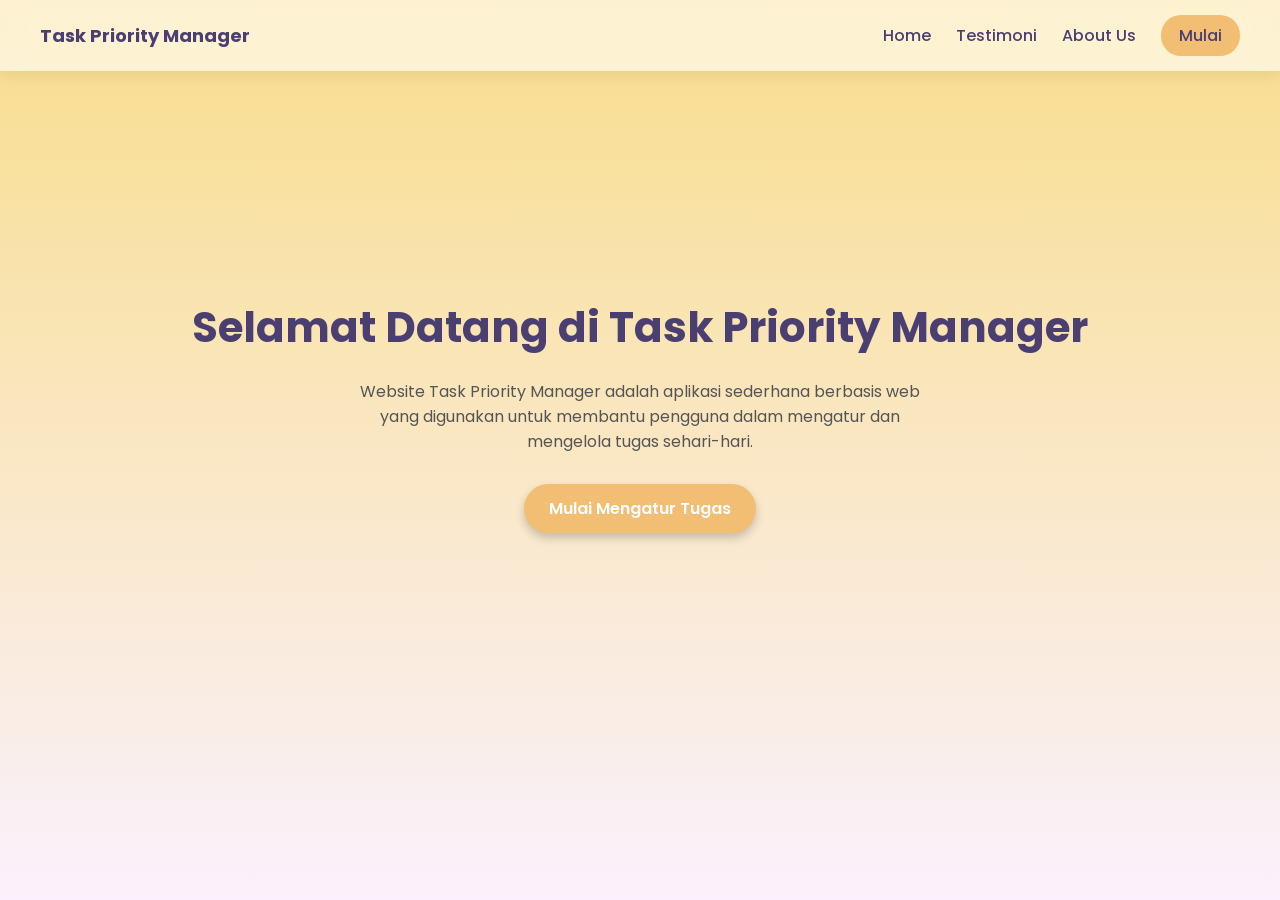
<file: index.html>
<!DOCTYPE html>
<html lang="en">
<head>
    <meta charset="UTF-8">
    <meta name="viewport" content="width=device-width, initial-scale=1.0">
    <title>Task Priority Manager</title>
    <link href="https://fonts.googleapis.com/css2?family=Poppins:wght@300;400;500;600;700&display=swap" rel="stylesheet">
    <link rel="stylesheet" href="CSS/landingPage.css">
</head>
<body>

   <nav class="navbar">
        <div class="logo">Task Priority Manager</div>
        <ul class="nav-links">
            <li><a href="index.html">Home</a></li>
            <li><a href="HTML/testimony.html">Testimoni</a></li>
            <li><a href="HTML/us.html">About Us</a></li>
        <a href="HTML/home.html" class="btn-nav">Mulai</a>
        </ul>
    </nav>
    <section class="hero">
        <h1>Selamat Datang di Task Priority Manager</h1>
        <p>
            Website Task Priority Manager adalah aplikasi sederhana berbasis web
            yang digunakan untuk membantu pengguna dalam mengatur dan mengelola
            tugas sehari-hari.
        </p>
        <a href="HTML/home.html" class="btn-main">Mulai Mengatur Tugas</a>
    </section>

</body>
</html>
</file>
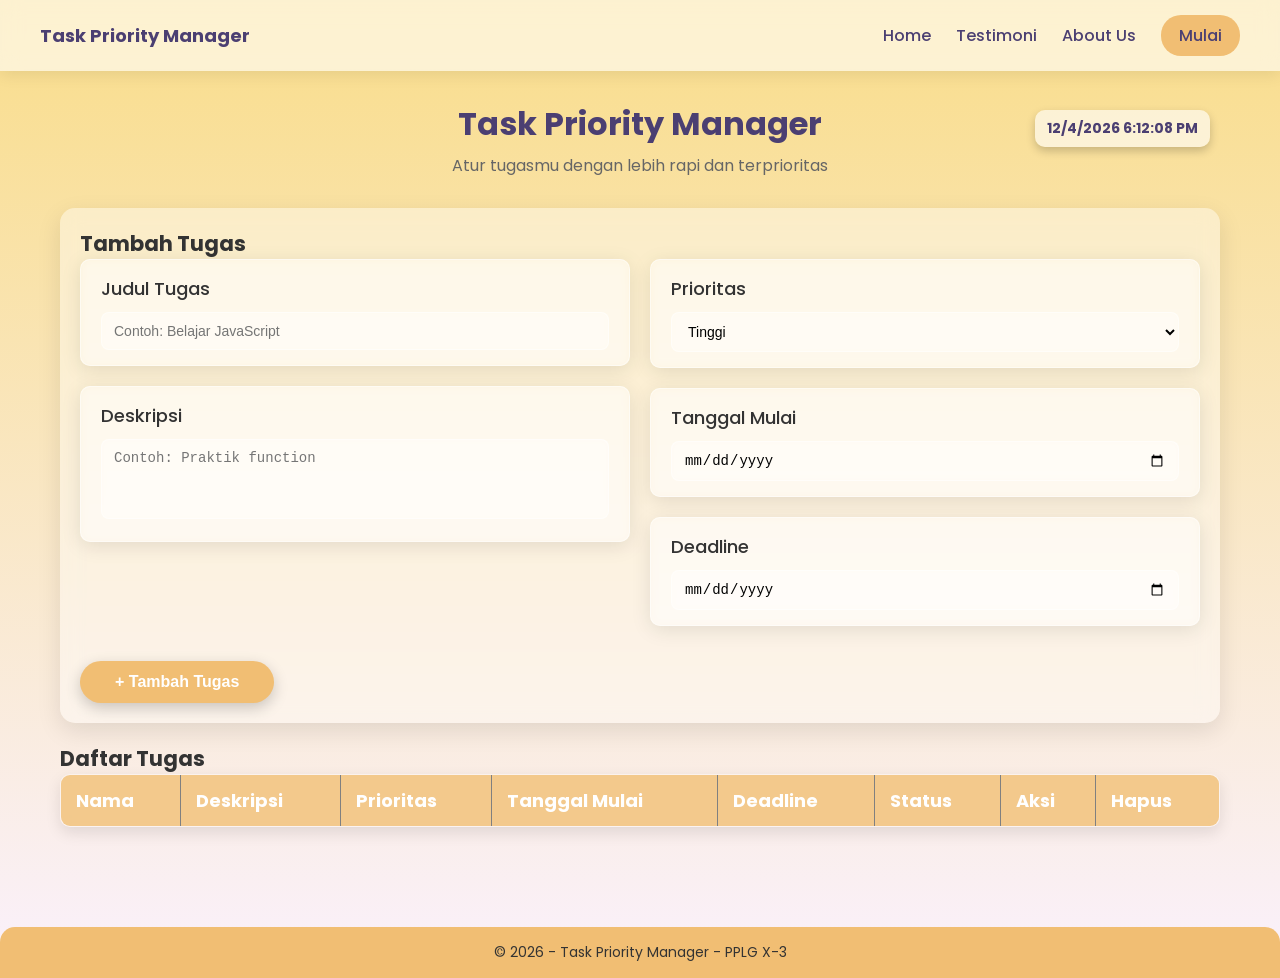
<file: HTML/home.html>
<!DOCTYPE html>
<html lang="en">
<head>
    <meta charset="UTF-8">
    <meta name="viewport" content="width=device-width, initial-scale=1.0">
    <title>Task Priority Manager</title>
    <link rel="stylesheet" href="../CSS/style.css">
    <link rel="stylesheet" href="../CSS/landingPage.css">
    <link href="https://fonts.googleapis.com/css2?family=Poppins:wght@300;400;500;600;700&display=swap" rel="stylesheet">
</head>
<body>

        <nav class="navbar">
        <div class="logo">Task Priority Manager</div>
        <ul class="nav-links">
            <li><a href="../index.html">Home</a></li>
            <li><a href="testimony.html">Testimoni</a></li>
            <li><a href="../HTML/us.html">About Us</a></li>
            <a href="../HTML/home.html" class="btn-nav">Mulai</a>
        </ul>
    </nav>

        <div class="container">
            <header class="header">
        <h1>Task Priority Manager</h1>
        <p class="subtitle">Atur tugasmu dengan lebih rapi dan terprioritas</p>
        <div id="clock" style="position:absolute; top:10px; right:10px; font-weight:bold;"></div>
    </header>

    

        <section class="form-box">
            <h3>Tambah Tugas</h3>
            <div class="form-row">
                <div class="form-left">
                    <div class="form-group1">
                        <label>Judul Tugas</label>
                        <input type="text" id="taskInput" placeholder="Contoh: Belajar JavaScript">
                    </div>
                    <div class="form-group1">
                        <label>Deskripsi</label>
                        <textarea id="descInput" placeholder="Contoh: Praktik function" rows="3"></textarea>
                    </div>
                </div>
                <div class="form-right">
                    <div class="form-group1">
                        <label>Prioritas</label>
                        <select id="priorityInput">
                            <option value="tinggi">Tinggi</option>
                            <option value="sedang">Sedang</option>
                            <option value="rendah">Rendah</option>
                        </select>
                    </div>
                    <div class="form-group1">
                        <label>Tanggal Mulai</label>
                        <input type="date" id="startInput">
                    </div>
                    <div class="form-group1">
                        <label>Deadline</label>
                        <input type="date" id="deadlineInput">
                    </div>
                </div>
            </div>
            <button id="addBtn">+ Tambah Tugas</button>
        </section>

        <section class="task-box">
            <h3>Daftar Tugas</h3>
            <table border="1" id="taskList">
                <thead>
                    <tr>
                        <th>Nama</th>
                        <th>Deskripsi</th>
                        <th>Prioritas</th>
                        <th>Tanggal Mulai</th>
                        <th>Deadline</th>
                        <th>Status</th>
                        <th>Aksi</th>
                        <th>Hapus</th>
                    </tr>
                </thead>
                <tbody></tbody>
            </table>
        </section>
    </div>

    <footer class="footer">
        <p>© 2026 - Task Priority Manager - PPLG X-3</p>
    </footer>

    <script src="../JS/script.js"></script>
</body>
</html>
</file>
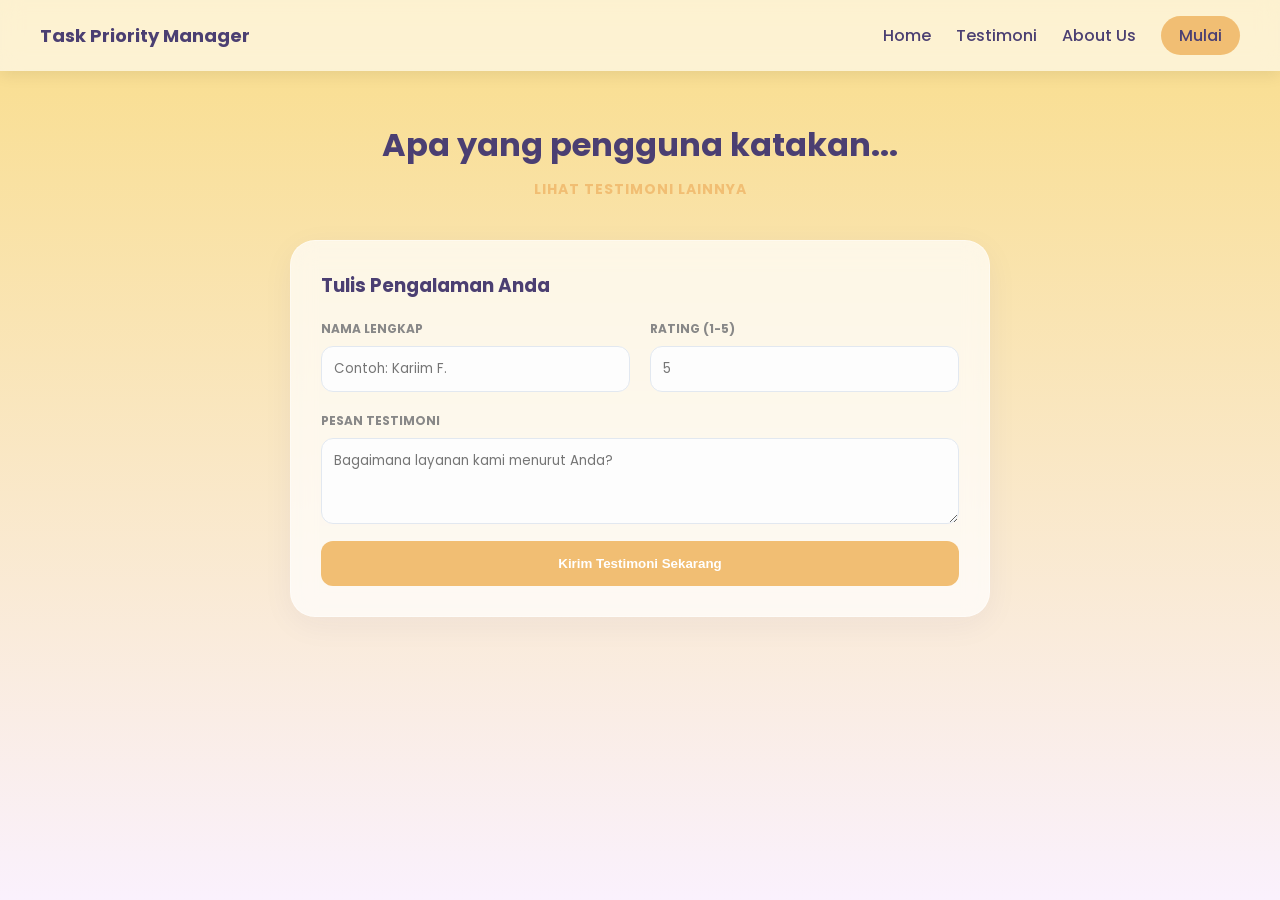
<file: HTML/testimony.html>
<!DOCTYPE html>
<html lang="id">
<head>
    <meta charset="UTF-8">
    <meta name="viewport" content="width=device-width, initial-scale=1.0">
    <title>Testimoni - Task Priority Manager</title>
    <link rel="stylesheet" href="../CSS/testimony.css">
    <link href="https://fonts.googleapis.com/css2?family=Poppins:wght@300;400;500;600;700&display=swap" rel="stylesheet">
    <link rel="stylesheet" href="https://cdnjs.cloudflare.com/ajax/libs/font-awesome/6.0.0/css/all.min.css">
</head>
<body>

<nav class="navbar">
    <div class="logo">Task Priority Manager</div>
    <ul class="nav-links">
        <li><a href="../index.html">Home</a></li>
        <li><a href="testimony.html">Testimoni</a></li>
        <li><a href="us.html">About Us</a></li>
        <li><a href="../HTML/home.html" class="btn-nav">Mulai</a></li>
    </ul>
</nav>

<main class="container">
    <header class="header-section">
        <h1>Apa yang pengguna katakan...</h1>
        <p class="view-more">LIHAT TESTIMONI LAINNYA</p>
    </header>

    <section class="form-container glass-card">
        <h3>Tulis Pengalaman Anda</h3>
        <div class="form-grid">
            <div class="input-group">
                <label>Nama Lengkap</label>
                <input type="text" id="userName" placeholder="Contoh: Kariim F.">
            </div>
            <div class="input-group">
                <label>Rating (1-5)</label>
                <input type="number" id="userRating" min="1" max="5" placeholder="5">
            </div>
        </div>
        <div class="input-group">
            <label>Pesan Testimoni</label>
            <textarea id="userFeedback" rows="3" placeholder="Bagaimana layanan kami menurut Anda?"></textarea>
        </div>
        <button id="submitBtn" class="btn-submit">Kirim Testimoni Sekarang</button>
    </section>

    <div id="testimonialGrid" class="testimonial-grid">
    </div>
</main>

<script src="../JS/testimony.js"></script>
</body>
</html>
</file>
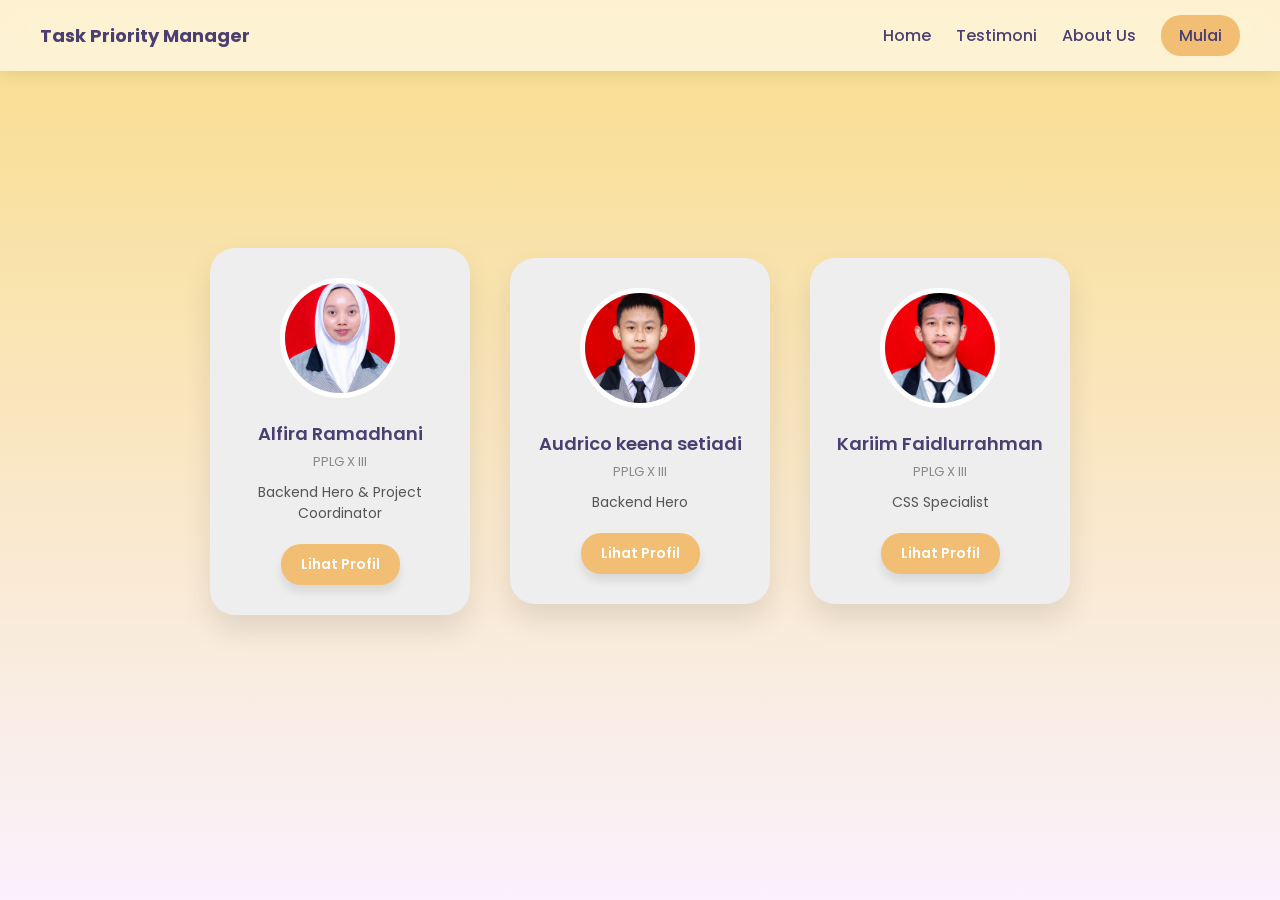
<file: HTML/us.html>
<!DOCTYPE html>
<html lang="en">
<head>
    <meta charset="UTF-8">
    <meta name="viewport" content="width=device-width, initial-scale=1.0">

    <link href="https://fonts.googleapis.com/css2?family=Poppins:wght@300;400;500;600;700&display=swap" rel="stylesheet">
    <link rel="stylesheet" href="../CSS/landingPage.css">
    <link rel="stylesheet" href="../CSS/us.css">

    <title>Tentang Kami</title>
</head>
<body>

   <nav class="navbar">
        <div class="logo">Task Priority Manager</div>
        <ul class="nav-links">
            <li><a href="../index.html">Home</a></li>
            <li><a href="testimony.html">Testimoni</a></li>
            <li><a href="HTML/us.html">About Us</a></li>
        <a href="../HTML/home.html" class="btn-nav">Mulai</a>
        </ul>
    </nav>

    <section class="team">
        <div class="card">
            <img src="../img/foto_alfira.jpg" alt="">
            <h3>Alfira Ramadhani</h3>
            <p class="role">PPLG X III</p>
            <p class="desc">Backend Hero & Project Coordinator</p>
            <a href="https://jurnalku.smkwikrama.sch.id/explore/12510821" target="_blank" rel="noopener noreferrer" class="btn-card">Lihat Profil</a>
        </div>

        <div class="card">
            <img src="../img/foto_aud.jpeg" alt="">
            <h3>Audrico keena setiadi</h3>
            <p class="role">PPLG X III</p>
            <p class="desc">Backend Hero</p>
           <a href="https://jurnalku.smkwikrama.sch.id/explore/12510860" target="_blank" rel="noopener noreferrer" class="btn-card">Lihat Profil</a>
        </div>

        <div class="card">
            <img src="../img/foto_karim.jpeg" alt="">
            <h3>Kariim Faidlurrahman</h3>
            <p class="role">PPLG X III</p>
            <p class="desc">CSS Specialist</p>
            <a href="https://jurnalku.smkwikrama.sch.id/explore/12511003" target="_blank" rel="noopener noreferrer" class="btn-card">Lihat Profil</a>
        </div>
    </section>

</body>
</html>
</file>
<file: CSS/landingPage.css>
* {
    margin: 0;
    padding: 0;
    box-sizing: border-box;
}

body {
    font-family: 'Poppins', sans-serif;
    background: linear-gradient(to top, #faf1fd, #f9dd8a);
    color: #333;
    min-height: 100vh;
}

.navbar {
    display: flex;
    justify-content: space-between;
    align-items: center;
    padding: 15px 40px;
    background-color: rgba(255, 255, 255, 0.6);
    backdrop-filter: blur(10px);
     box-shadow: 0 4px 15px rgba(0, 0, 0, 0.08);
    position: fixed;
    top: 0;
    width: 100%;
    z-index: 1000;
}

.logo {
    font-weight: 700;
    font-size: 18px;
    color: #4b3f72;
}

.nav-links {
    display: flex;
    align-items: center;
    gap: 25px;
    list-style: none;
}

.nav-links a {
    text-decoration: none;
    color: #4b3f72;
    font-weight: 500;
    transition: color 0.3s ease;
}

.nav-links a:hover {
    color: #f9dd8a;
}

.btn-nav {
    padding: 8px 16px;
    color: #fff;
    border-radius: 5px;
    font-weight: 600;
    transition: background-color 0.3s ease;
}


.btn-nav {
    background-color: #f1be73;
    color: white;
    padding: 8px 18px;
    border-radius: 20px;
    font-weight: 600;
    text-decoration: none;
}

.hero {
    height: 92vh;
    display: flex;
    flex-direction: column;
    justify-content: center;
    align-items: center;

    text-align: center;
    padding: 20px;
    background: transparent;
    margin: 0;
    border-radius: 0;
}

.hero h1 {
    font-size: 42px;
    font-weight: 700;
    color: #4b3f72;
    margin-bottom: 20px;
}

.hero p {
    max-width: 600px;
    font-size: 16px;
    color: #555;
    margin-bottom: 30px;
}

.btn-main {
    background-color: rgb(241, 190, 115);
    color: white;
    padding: 12px 25px;
    border-radius: 25px;
    text-decoration: none;
    font-weight: 600;
    transition: 0.3s;
    box-shadow: 0 5px 10px rgba(0,0,0,0.2);

}

.btn-main:hover{
    box-shadow: 0 6px 20px rgba(0, 0, 0, 0.2);
    transform: scale(1.05);

}

.btn-main:active{
    transition: 0.5s ease-in;
    transform: translate(-10px);
    box-shadow: 0 6px 20px rgba(0, 0, 0, 0.2);
}


@media (max-width: 768px) {
    .nav-links {
        display: none;
    }

    .hero {
        height: auto;
        padding: 40px 20px;
    }

    .hero h1 {
        font-size: 28px;
    }
}
</file>
<file: CSS/style.css>
body {
        font-family: 'Poppins', sans-serif;
        background: linear-gradient(to top, #faf1fd, #f9dd8a);
        margin: 0;
        padding: 0;
        color: #333;
        padding-top: 80px;
      }

      .container {
        max-width: 1200px;
        margin: 0 auto;
        padding: 20px;
        font-size: 18px;
      }

      .header {
        margin-bottom: 30px;
        text-align: center;
        position: relative;
      }

      .header h1 {
        font-size: 32px;
        color: #4b3f72;
      }

      .subtitle {
        font-size: 16px;
        color: #666;
        margin-top: 5px;
      }

      #clock {
        position: absolute;
        top: 10px;
        right: 10px;
        font-weight: 600;
        color: #4b3f72;
        background-color: rgba(255,255,255,0.6);
        padding: 8px 12px;
        border-radius: 10px;
        box-shadow: 0 4px 10px rgba(0,0,0,0.2);
        font-size: 14px;
      }

      .form-box {
        margin: 20px 0;
        padding: 20px;
        background-color: rgba(255, 255, 255, 0.4);
        backdrop-filter: blur(10px);
        border-radius: 15px;
        box-shadow: 0 8px 25px rgba(0, 0, 0, 0.1);
      }

      .form-row {
        display: flex;
        justify-content: flex-start;
        gap: 20px;
        flex-wrap: wrap;
      }

      .form-left,
      .form-right {
        flex: 1;
        min-width: 400px;
      }

      .form-group1 {
        margin-bottom: 20px;
        padding: 15px 20px;
        background-color: rgba(255, 255, 255, 0.3);
        border-radius: 10px;
        box-shadow: 0 4px 20px rgba(0, 0, 0, 0.1);
        backdrop-filter: blur(5px);
        border: 1px solid rgba(255, 255, 255, 0.5);
        transition: transform 0.2s, box-shadow 0.2s;
      }

      .form-group1 label {
        display: block;
        font-weight: 500;
        margin-bottom: 5px;
      }

      .form-group1 input,
      .form-group1 textarea,
      .form-group1 select {
        width: 100%;
        padding: 10px 12px;
        border-radius: 8px;
        border: 1px solid rgba(255, 255, 255, 0.5);
        background-color: rgba(255, 255, 255, 0.2);
        backdrop-filter: blur(3px);
        font-size: 14px;
        margin-top: 5px;
      }

      .form-group1 textarea {
        resize: none;
        height: 80px;
      }

      .form-group1:hover {
        transform: translateY(-3px);
        box-shadow: 0 6px 25px rgba(0, 0, 0, 0.2);
      }

      #addBtn {
        background-color: rgb(241, 190, 115); 
        color: #fff;
        margin-top: 15px;
        padding: 12px 35px;
        border-radius: 25px;
        border: none;
        font-size: 16px;
        font-weight: 600;
        cursor: pointer;
        transition: all 0.3s ease;
        box-shadow: 0 5px 15px rgba(0,0,0,0.2);
      }

      #addBtn:hover {
        opacity: 0.85;
        box-shadow: 0 7px 20px rgba(0,0,0,0.25);
          transform: scale(1.05);
      }

      .task-box {
        margin-bottom: 40px;
        text-align: left;
        width: 100%;
      }

      table {
        width: 100%;
        border-collapse: collapse;
        background-color: rgba(255, 255, 255, 0.3);
        backdrop-filter: blur(5px);
        border-radius: 10px;
        overflow: hidden;
        box-shadow: 0 6px 15px rgba(0,0,0,0.1);
      }

      thead {
        background-color: rgba(241, 190, 115, 0.8);
        color: #fff;
      }

      th, td {
        padding: 12px 15px;
        border-bottom: 1px solid rgba(255,255,255,0.3);
        text-align: left;
      }

      tbody tr:hover {
        background-color: rgba(255, 255, 255, 0.2);
      }

      table button {
        padding: 6px 12px;
        border: none;
        border-radius: 12px;
        cursor: pointer;
        font-size: 13px;
        font-weight: 500;
        margin: 0 2px;
        color: #fff;
        transition: all 0.3s ease;
      }

      table button:hover {
        transform: translateY(-2px);
        box-shadow: 0 4px 12px rgba(0,0,0,0.2);
      }

      table button:first-child {
        background: #4CAF50;
      }

      table button:nth-child(2) {
        background: #2196F3;
      }

      table button:last-child {
        background: #F44336;
      }

      .footer {
        padding: 15px 0;
        background-color: #f1be73; 
        color: #333; 
        font-size: 14px;
        text-align: center;
        margin-top: 40px;
        border-top-left-radius: 15px;
        border-top-right-radius: 15px;
      }
</file>
<file: CSS/testimony.css>
* {
    margin: 0;
    padding: 0;
    box-sizing: border-box;
}

body {
    font-family: 'Poppins', sans-serif;
    background: linear-gradient(to top, #faf1fd, #f9dd8a);
    color: #333;
    min-height: 100vh;
    width: 100%;
}

/* NAVBAR */
.navbar {
    display: flex;
    justify-content: space-between;
    align-items: center;
    padding: 22px 40px;
    position: sticky;
    top: 0;
    z-index: 100;

    background: rgba(255, 255, 255, 0.6);
    backdrop-filter: blur(10px);
    box-shadow: 0 4px 15px rgba(0, 0, 0, 0.08);
}

.logo {
    font-size: 18px;
    font-weight: 700;
    color: #4b3f72;
}

.nav-links {
    display: flex;
    align-items: center;
    gap: 25px;
    list-style: none;
}

.nav-links a {
    text-decoration: none;
    font-weight: 500;
    color: #4b3f72;
    transition: color 0.3s ease;
}

.nav-links a:hover {
    color: #f9dd8a;
}

.btn-nav {
    padding: 8px 18px;
    border-radius: 20px;
    background: #f1be73;
    color: #fff;
    font-weight: 600;
    text-decoration: none;
}

/* CONTAINER */
.container {
    max-width: 1200px;
    margin: 0 auto;
    padding: 50px 20px;
}

/* HEADER */
.header-section {
    text-align: center;
    margin-bottom: 40px;
}

.header-section h1 {
    font-size: 32px;
    margin-bottom: 10px;
    color: #4b3f72;
}

.view-more {
    font-size: 14px;
    font-weight: 700;
    letter-spacing: 1px;
    color: #f1be73;
    cursor: pointer;
}

/* FORM */
.glass-card {
    padding: 30px;
    border-radius: 25px;

    background: rgba(255, 255, 255, 0.7);
    backdrop-filter: blur(12px);
    border: 1px solid rgba(255, 255, 255, 0.4);
    box-shadow: 0 8px 32px rgba(31, 38, 135, 0.05);
}

.form-container {
    max-width: 700px;
    margin: 0 auto 60px;
}

.form-container h3 {
    margin-bottom: 20px;
    color: #4b3f72;
}

.form-grid {
    display: grid;
    grid-template-columns: 1fr 1fr;
    gap: 20px;
    margin-bottom: 20px;
}

.input-group label {
    display: block;
    margin-bottom: 8px;
    font-size: 12px;
    font-weight: 700;
    text-transform: uppercase;
    color: #888;
}

input,
textarea {
    width: 100%;
    padding: 12px;
    border-radius: 12px;

    border: 1px solid #e2e8f0;
    background: #fdfdfd;
    font-family: inherit;
    outline: none;

    transition: 0.3s;
}

input:focus,
textarea:focus {
    border-color: #f1be73;
    box-shadow: 0 0 0 4px rgba(75, 63, 114, 0.1);
}

.btn-submit {
    width: 100%;
    margin-top: 10px;
    padding: 15px;
    border: none;
    border-radius: 12px;

    background: #f1be73;
    color: #fff;
    font-weight: 600;
    cursor: pointer;

    transition: 0.3s;
}

.btn-submit:hover {
    color: #f9dd8a;
    transform: translateY(-2px);
}

.testimonial-grid {
    display: grid;
    grid-template-columns: repeat(auto-fit, minmax(300px, 1fr));
    gap: 25px;
}

.testi-card {
    padding: 25px;
    border-radius: 20px;

    background: rgba(255, 255, 255, 0.9);
    backdrop-filter: blur(10px);

    box-shadow: 0 10px 25px rgba(0, 0, 0, 0.08);

    transition: all 0.3s ease;

    opacity: 0;
    transform: translateY(30px);
    animation: fadeUp 0.6s ease forwards;
}

.testi-card:hover {
    transform: translateY(-8px) scale(1.02);
    box-shadow: 0 15px 30px rgba(0, 0, 0, 0.12);
}

.testi-card::before {
    content: "";
    display: block;
    width: 40px;
    height: 4px;
    background: #f1be73;
    border-radius: 10px;
    margin-bottom: 15px;
}

/* animasi */
@keyframes fadeUp {
    to {
        opacity: 1;
        transform: translateY(0);
    }
}

/* header for testi */
.testi-header {
    display: flex;
    justify-content: space-between;
    align-items: flex-start;
    margin-bottom: 15px;
}

.testi-name {
    font-weight: 600;
    font-size: 16px;
    color: #4b3f72;
}

.testi-stars {
    font-size: 14px;
    color: #f1be73;
}

.testi-date {
    margin-top: 4px;
    font-size: 11px;
    color: #aaa;
}

.testi-text {
    font-size: 14px;
    line-height: 1.7;
    color: #555;
}
</file>
<file: CSS/us.css>
* {
    margin: 0;
    padding: 0;
    box-sizing: border-box;
}

body {
    font-family: 'Poppins', sans-serif;
    background: linear-gradient(to top, #faf1fd, #f9dd8a);
    color: #333;
    width: 100%;
    min-height: 100vh;
}

.navbar {
    display: flex;
    justify-content: space-between;
    align-items: center;
    padding: 15px 40px;
    background-color: rgba(255, 255, 255, 0.6);
    backdrop-filter: blur(10px);
    box-shadow: 0 4px 15px rgba(0, 0, 0, 0.08);
    position: sticky;
    top: 0;
    z-index: 100;
    width: 100%;
}

.logo {
    font-weight: 700;
    font-size: 18px;
    color: #4b3f72;
}

.nav-links {
    display: flex;
    align-items: center;
    gap: 25px;
    list-style: none;
}

.nav-links a {
    text-decoration: none;
    color: #4b3f72;
    font-weight: 500;
    transition: color 0.3s ease;
}

.nav-links a:hover {
    color: #f9dd8a;
}

.team {
    min-height: 80vh;
    display: flex;
    justify-content: center;
    align-items: center;
    gap: 40px;
    padding: 80px 20px;
    flex-wrap: wrap;
}

.card {
    background: #eeeeee;
    width: 260px;
    padding: 30px 20px;
    border-radius: 25px;
    text-align: center;
    box-shadow: 0 15px 30px rgba(0,0,0,0.1);
    transition: all 0.3s ease;
    opacity: 0;
    animation: fadeUp 0.8s ease-out forwards;
}

.card:nth-child(1) { animation-delay: 0.2s; }
.card:nth-child(2) { animation-delay: 0.4s; }
.card:nth-child(3) { animation-delay: 0.6s; }

@keyframes fadeUp {
    from {
        opacity: 0;
        transform: translateY(50px);
    }
    to {
        opacity: 1;
        transform: translateY(0);
    }
}

.card:hover {
    transform: translateY(-10px);
    box-shadow: 0 12px 25px rgba(0, 0, 0, 0.2);
    background: #ffffff;

}

.card img {
    width: 120px;
    height: 120px;
    border-radius: 50%;
    object-fit: cover;
    margin-bottom: 15px;
    border: 5px solid #fff;
}

.card h3 {
    font-size: 18px;
    color: #4b3f72;
    margin-bottom: 5px;
    font-weight: 600;
}

.role {
    font-size: 13px;
    color: #888;
    margin-bottom: 10px;
}

.desc {
    font-size: 14px;
    color: #555;
    margin-bottom: 20px;
}

.btn-card {
    display: inline-block;
    background: #f1be73;
    color: white;
    padding: 10px 20px;
    border-radius: 20px;
    text-decoration: none;
    font-size: 14px;
    font-weight: 600;
    transition: 0.3s;
    box-shadow: 0 7px 10px rgba(0, 0, 0, 0.09);
}

.btn-card:hover {
    transform: scale(1.05);
    box-shadow: 0 6px 20px rgba(241, 190, 115, 0.4);
}
</file>
